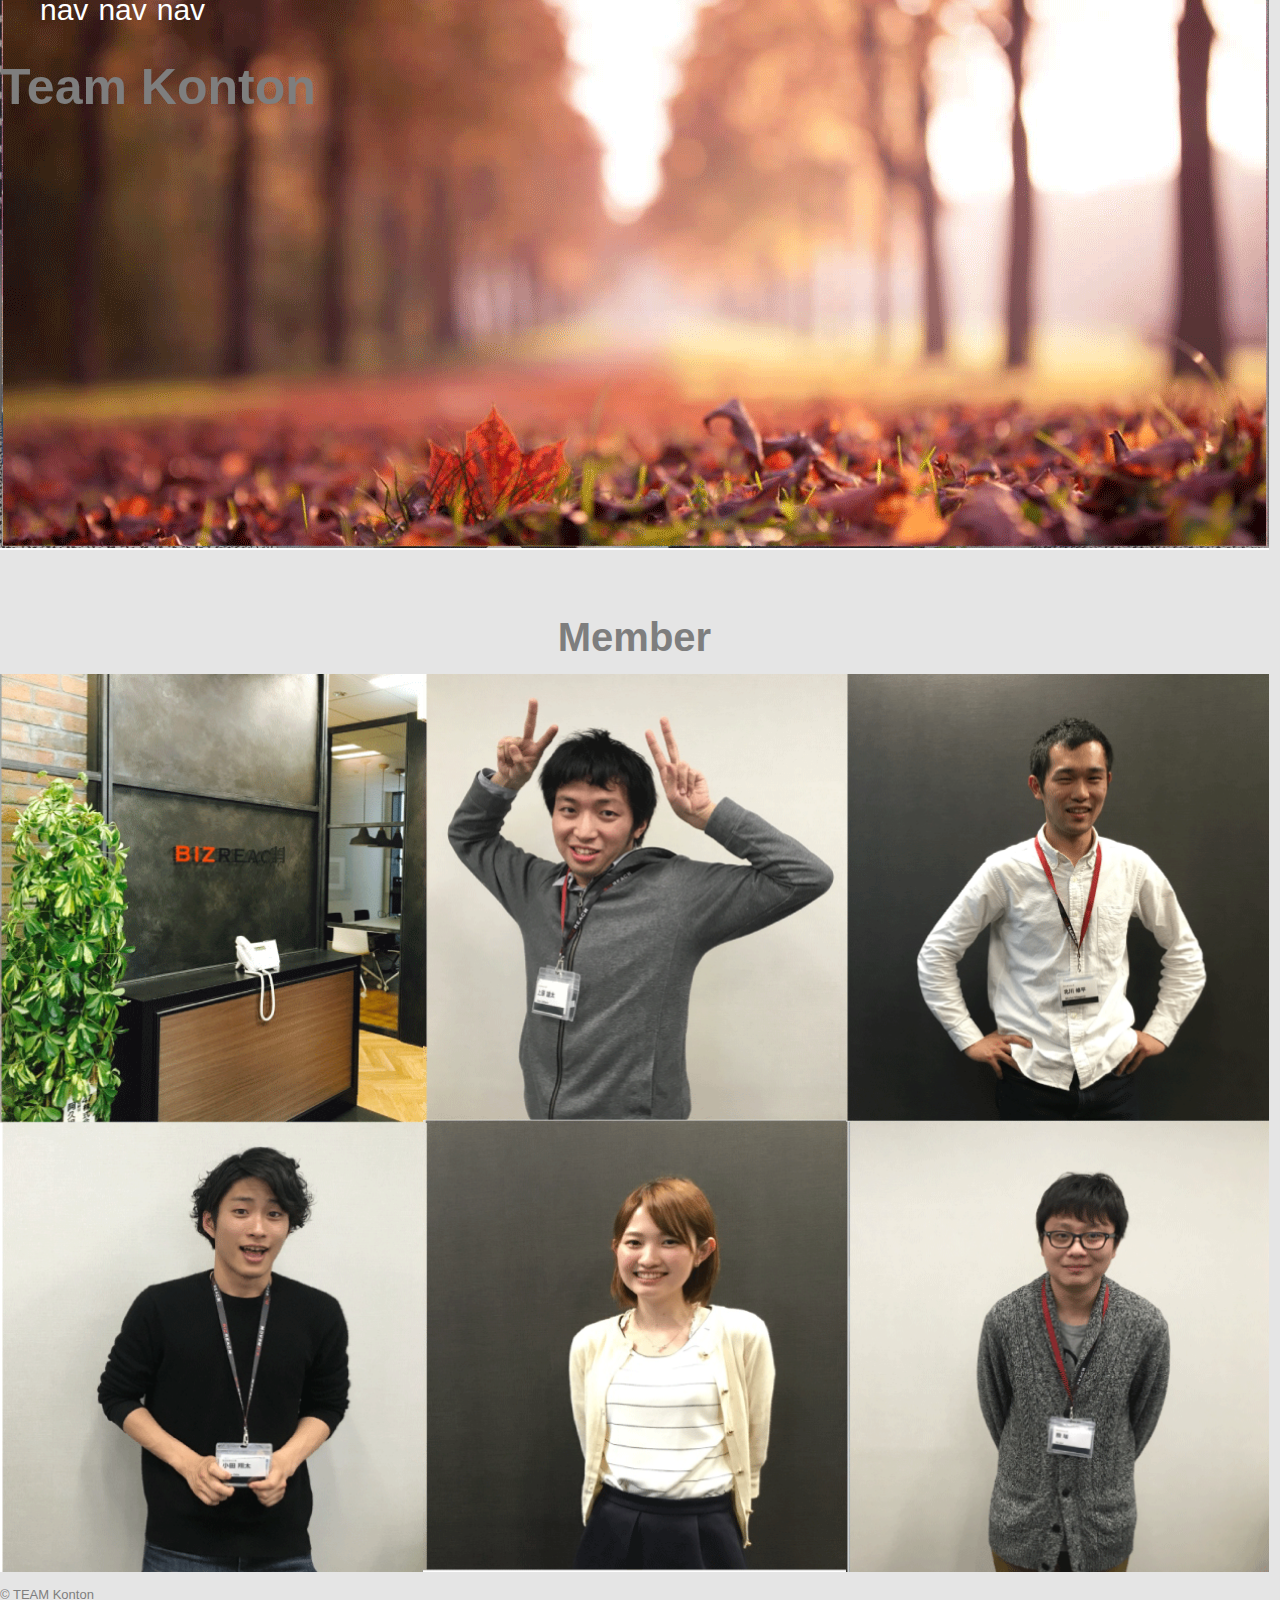
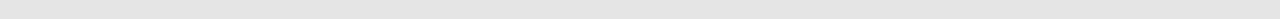
<file: index.html>
<!DOCTYPE html>
<html>
<head>
  <meta http-equiv="Content-Type" content="text/html; charset=UTF-8">
  <script src="//ajax.googleapis.com/ajax/libs/jquery/1.11.0/jquery.min.js"></script>
  <title>Konton TinBot織り成す世界</title>
  <link rel="stylesheet" href="css/normalize.css"> <script src="js/main.js"></script>
  <link rel="stylesheet" href="css/main.css"> <script src="js/main.js"></script>
</head>

<body>
  <div class="header-wrapper">
    <header>
      <nav class="header-navi cf">
        <ul>
          <li><a href="#">nav</a></li>
          <li><a href="#">nav</a></li>
          <li><a href="#">nav</a></li>
        </ul>
      </nav>
      <p class="header-logo">Team Konton</p>
    </header>
  </div>
  <main>
    <h1 class="main-title">Member</h1>
    <div class="cf">
      <div class="middle-box m1">
      </div>
      <a href="./profile/user.html?user=uehara"><div class="middle-box m2">
      </div></a>
      <a href="./profile/user.html?user=norio"></a><div class="middle-box m3">
      </div></a>
      <a href="./profile/user.html?user=shota"><div class="middle-box m4">
      </div></a>
      <a href="./profile/user.html?user=azumi"><div class="middle-box m5">
      </div></a>
      <a href="./profile/user.html?user=zui"><div class="middle-box m6">
      </div></a>
    </div>
  </main>
  <footer>
    <p class="copyright">&copy; TEAM Konton</p>
  </footer>
  </body>
</html>
</file>
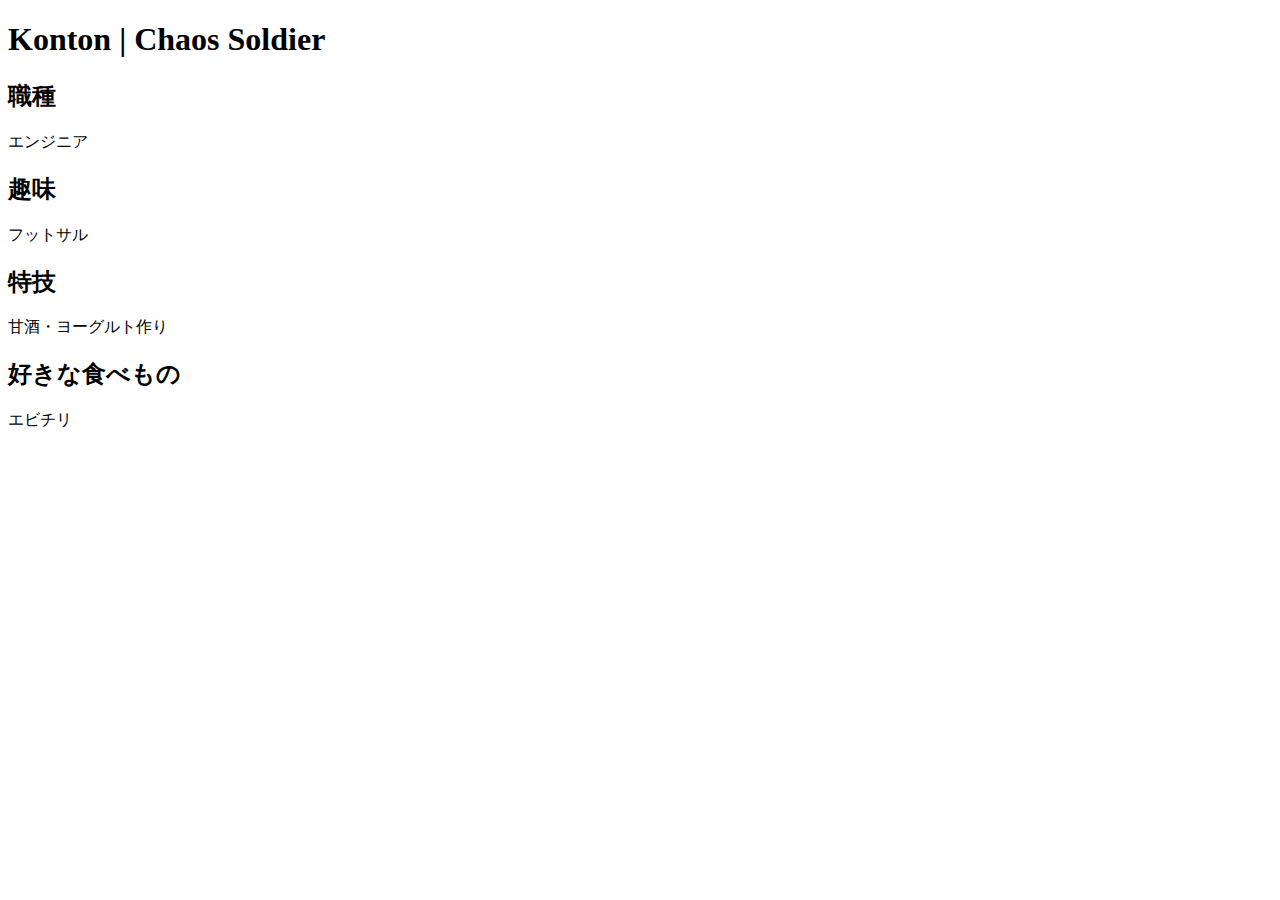
<file: profile/1.html>
<!DOCTYPE html>
<html>
<head>
	<title>Konton</title>
	<meta http-equiv="Content-Type" content="text/html; charset=UTF-8">
	<link rel="stylesheet" type="text/css" href="">
	<link rel="stylesheet" type="text/css" href="">
</head>
<body>
	<header>
		<h1>Konton | Chaos Soldier</h1>
	</header>
	<section>
		<h2>職種</h2>
		<p>エンジニア</p>
		<h2>趣味</h2>
		<p>フットサル</p>
		<h2>特技</h2>
		<p>甘酒・ヨーグルト作り</p>
		<h2>好きな食べもの</h2>
		<p>エビチリ</p>
	</section>
	<footer></footer>
</body>
</html>
</file>
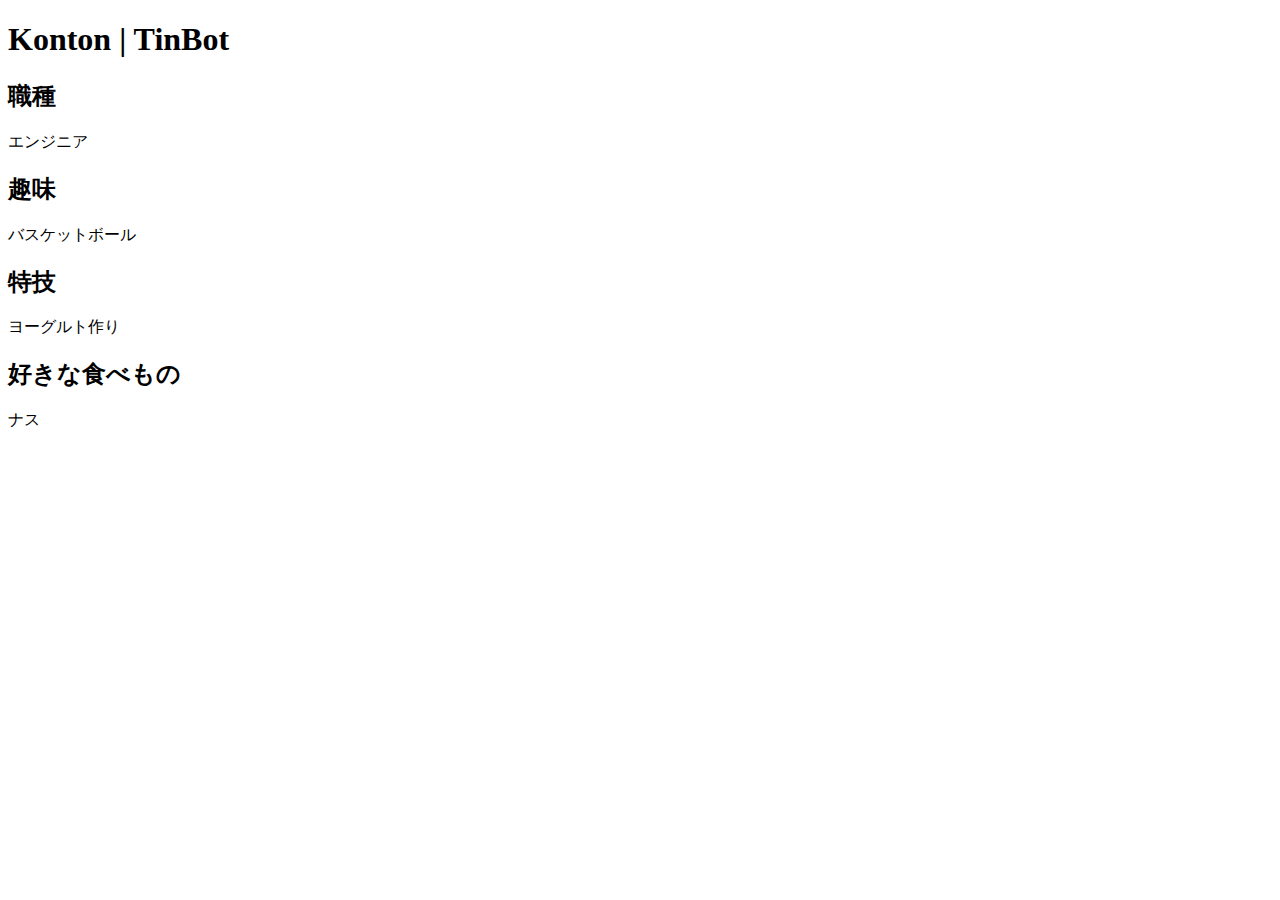
<file: profile/2.html>
<!DOCTYPE html>
<html>
<head>
	<title>Konton</title>
	<meta http-equiv="Content-Type" content="text/html; charset=UTF-8">
	<link rel="stylesheet" type="text/css" href="">
	<link rel="stylesheet" type="text/css" href="">
</head>
<body>
	<header>
		<h1>Konton | TinBot</h1>
	</header>
	<section>
		<h2>職種</h2>
		<p>エンジニア</p>
		<h2>趣味</h2>
		<p>バスケットボール</p>
		<h2>特技</h2>
		<p>ヨーグルト作り</p>
		<h2>好きな食べもの</h2>
		<p>ナス</p>
	</section>
	<footer></footer>
</body>
</html>
</file>
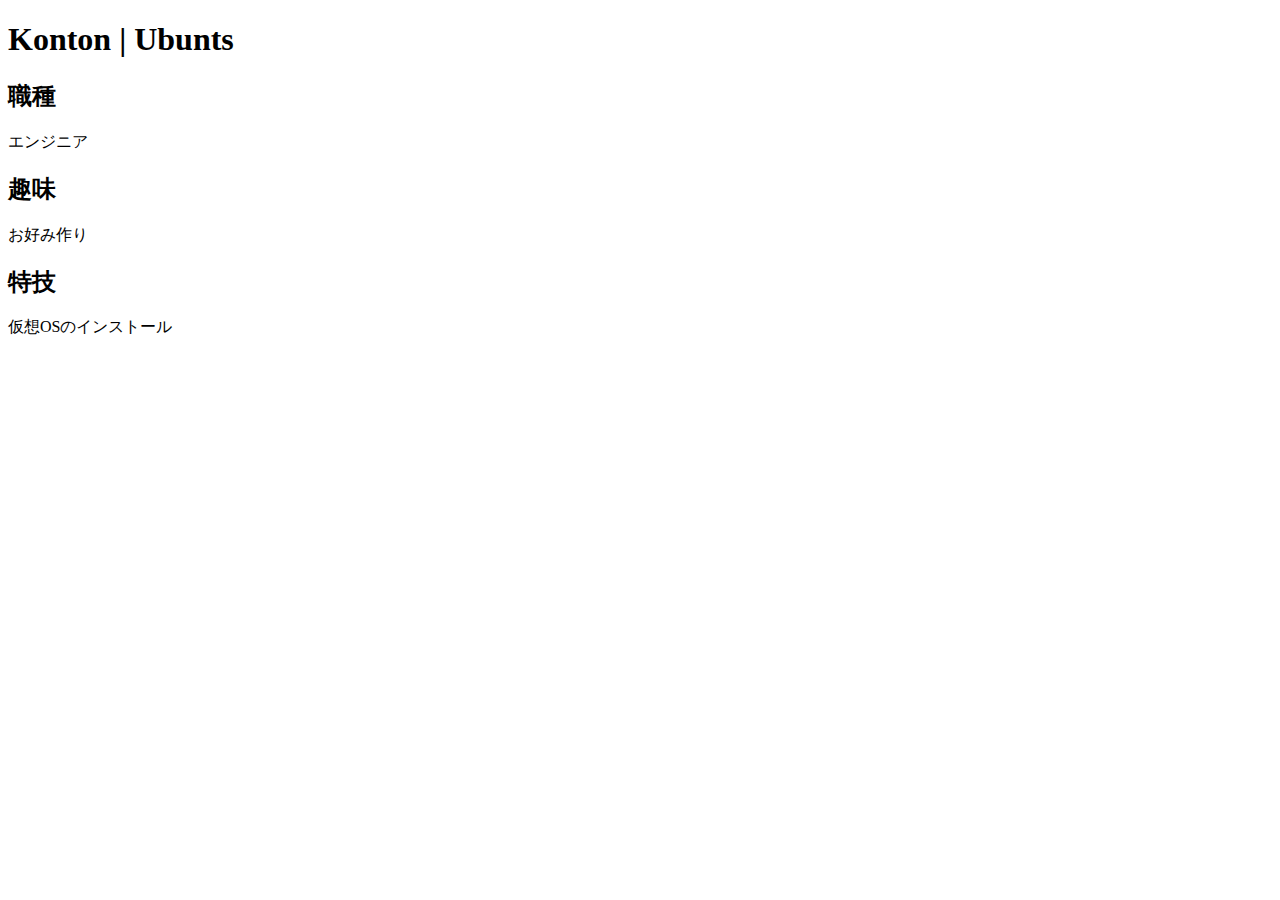
<file: profile/3.html>
<!DOCTYPE html>
<html>
<head>
	<title>Konton</title>
	<meta http-equiv="Content-Type" content="text/html; charset=UTF-8">
	<link rel="stylesheet" type="text/css" href="">
	<link rel="stylesheet" type="text/css" href="">
</head>
<body>
	<header>
		<h1>Konton | Ubunts</h1>
	</header>
	<section>
		<h2>職種</h2>
		<p>エンジニア</p>
		<h2>趣味</h2>
		<p>お好み作り</p>
		<h2>特技</h2>
		<p>仮想OSのインストール</p>
	</section>
	<footer></footer>
</body>
</html>
</file>
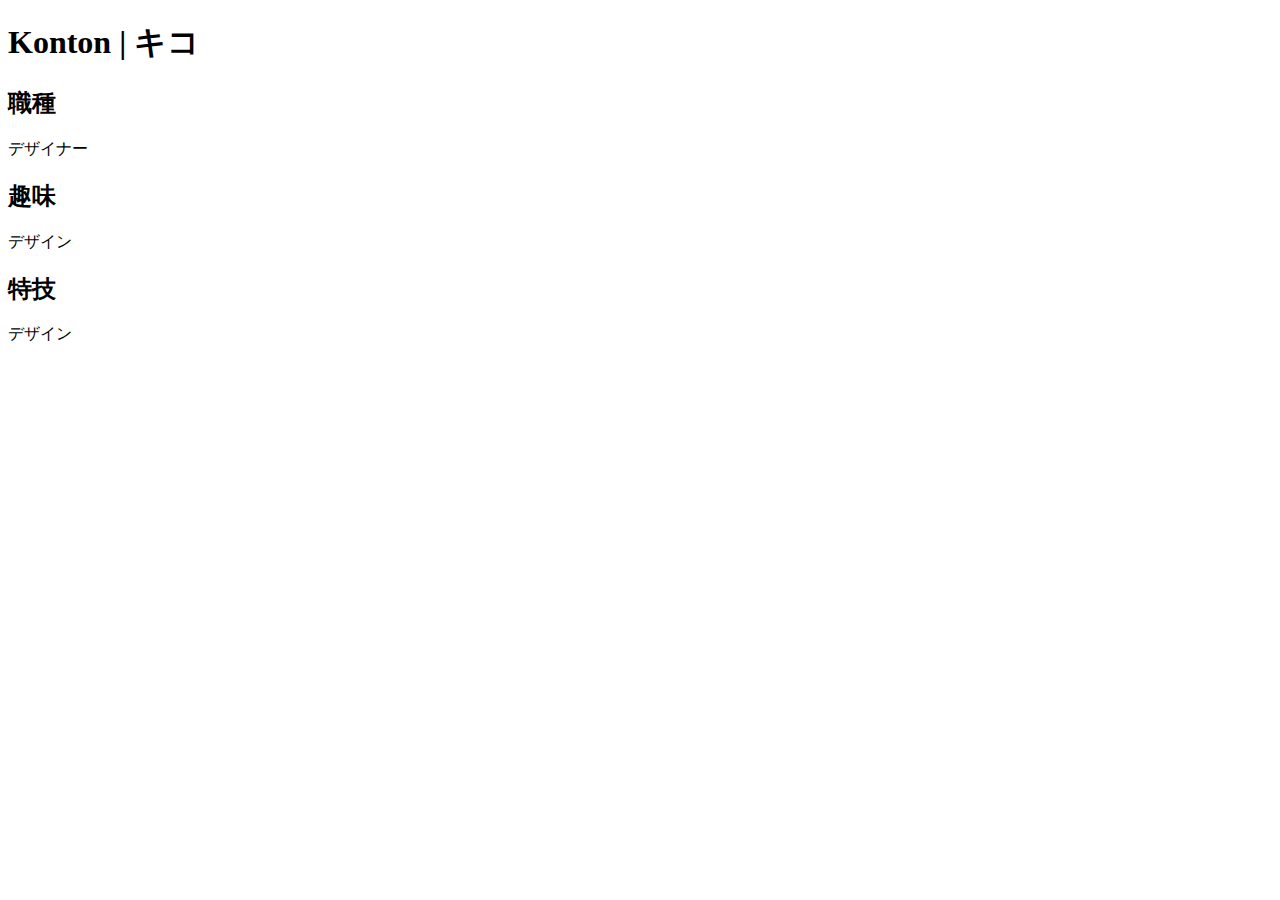
<file: profile/4.html>
<!DOCTYPE html>
<html>
<head>
	<title>Konton</title>
	<meta http-equiv="Content-Type" content="text/html; charset=UTF-8">
	<link rel="stylesheet" type="text/css" href="">
	<link rel="stylesheet" type="text/css" href="">
</head>
<body>
	<header>
		<h1>Konton | キコ</h1>
	</header>
	<section>
		<h2>職種</h2>
		<p>デザイナー</p>
		<h2>趣味</h2>
		<p>デザイン</p>
		<h2>特技</h2>
		<p>デザイン</p>
	</section>
	<footer></footer>
</body>
</html>
</file>
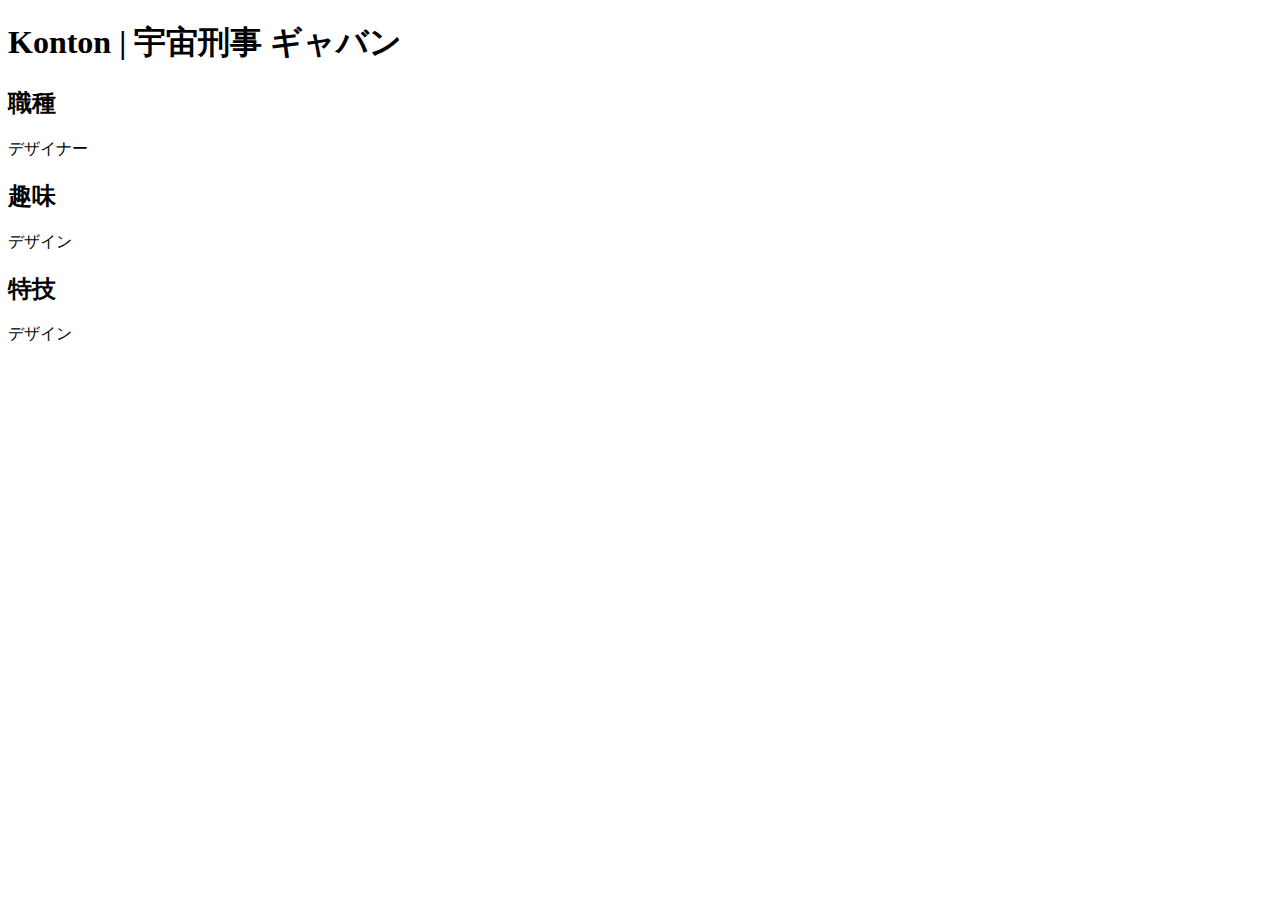
<file: profile/5.html>
<!DOCTYPE html>
<html>
<head>
	<title>Konton</title>
	<meta http-equiv="Content-Type" content="text/html; charset=UTF-8">
	<link rel="stylesheet" type="text/css" href="">
	<link rel="stylesheet" type="text/css" href="">
</head>
<body>
	<header>
		<h1>Konton |  宇宙刑事 ギャバン</h1>
	</header>
	<section>
		<h2>職種</h2>
		<p>デザイナー</p>
		<h2>趣味</h2>
		<p>デザイン</p>
		<h2>特技</h2>
		<p>デザイン</p>
	</section>
	<footer></footer>
</body>
</html>
</file>
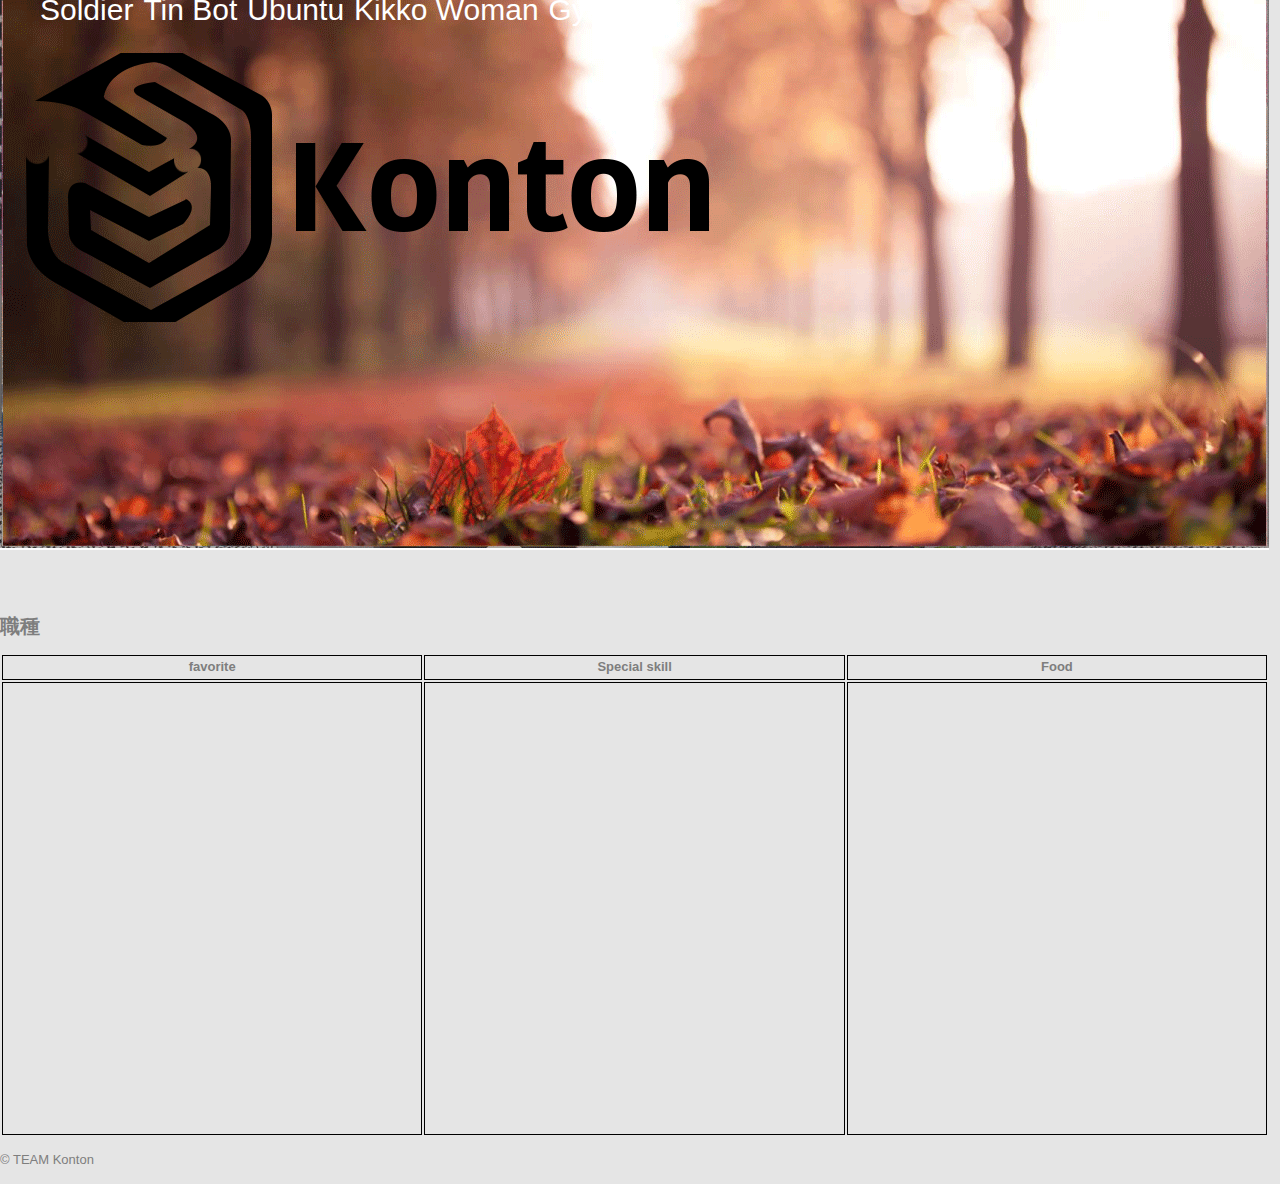
<file: profile/user.html>
<!DOCTYPE html>
<html>
<head>
	<meta http-equiv="Content-Type" content="text/html; charset=UTF-8">
  <title>Konton TinBot織り成す世界</title>
  <link rel="stylesheet" href="../css/normalize.css">
  <link rel="stylesheet" href="../css/main.css">
  <link rel="stylesheet" href="../css/pro.css">
</head>
<body>
	<div class="header-wrapper">
    <header>
      <nav class="header-navi cf">
        <ul>
          <li><a href="user.html?user=uehara">Soldier</a></li>
          <li><a href="user.html?user=norio">Tin Bot</a></li>
          <li><a href="user.html?user=shota">Ubuntu</a></li>
          <li><a href="user.html?user=azumi">Kikko Woman</a></li>
          <li><a href="user.html?user=zui">Gyaban</a></li>
        </ul>
      </nav>
      <div class="logo"><img src="../resource/logo－Konton.png"></div>
    </header>

	</div>
	<section>

		<h2>職種</h2>
		<p id="job"></p>
		<table>
			<tr>
				<th>favorite</th>
				<th>Special skill</th>
				<th>Food</th>
			</tr>
			<tr>
				<td><p id="shumi"></p></td>
				<td><p id="tokugi"></p></td>
				<td><p id="food"></p></td>
			</tr>
		</table>
	</section>
	<footer>
		<p class="copyright">&copy; TEAM Konton</p>
	</footer>

	<script   src="https://code.jquery.com/jquery-2.2.3.min.js"   integrity="sha256-a23g1Nt4dtEYOj7bR+vTu7+T8VP13humZFBJNIYoEJo="   crossorigin="anonymous"></script>
	<script src="../js/profile.js"></script>
</body>
</html>
</file>
<file: css/main.css>
/******* GENERAL *******/

.cf:after {
	content: '';
	display: block;
	clear: both;
}

body {
  background: #e5e5e5;
  font-family: Montserrat,"游ゴシック",YuGothic,"メイリオ", "Meiryo", "ヒラギノ角ゴ Pro W3", "Hiragino Kaku Gothic Pro", "Osaka", "ＭＳ Ｐゴシック", "MS P Gothic", Verdana, Arial, Helvetica, sans-serif;
  font-size: 13px;
  line-height: 1.6em;
  color: #7e7e7e;
  width: 1269px;
}


ul {
	list-style: none;
}

a{
  text-decoration: none;
}

/******* HEADER *******/

header a{
	font-size: 30px;
	color: #fff;
}

.header-wrapper{
	width: 100%;
	height: 600px;
	background-image: url(../resource/work_02_01.gif);
	background-repeat: no-repeat;
}

.header-navi ul{
	margin: 0;
}

.header-navi li{
	float:left;
	margin-right: 10px;
}

.header-logo{
	font-size: 50px;
	font-weight: bold;
}

.header-button{
	width: 200px;
	height: 50px;
	background-color: #fff
}

/******* MAIN *******/
.main-title{
	text-align: center;
	vertical-align: middle;
	font-size: 40px;
	font-weight: bold;
}

.middle-box{
	float: left;
	width: 423px;
	height: 449px;
	background-color: #fff
}

.m1{
	background-image: url(../resource/work_02_07.gif);
	background-repeat: no-repeat;
	background-size: cover;
}

.m2{
	background-image: url(../resource/work_02_08.gif);
	background-repeat: no-repeat;
	background-size: cover;
}

.m3{
	background-image: url(../resource/work_02_09.gif);
	background-repeat: no-repeat;
	background-size: cover;
}

.m4{
	background-image: url(../resource/work_02_10.gif);
	background-repeat: no-repeat;
	background-size: cover;
}

.m5{
	background-image: url(../resource/work_02_17.gif);
	background-repeat: no-repeat;
	background-size: cover;
}

.m6{
	background-image: url(../resource/work_02_12.gif);
	background-repeat: no-repeat;
	background-size: cover;
}
</file>
<file: css/pro.css>
td{
	height: 449px;
	width: 423px;
	border: 1px #000 solid;
	text-align: center;
}
th{
	border: 1px #000 solid;
}
td > p{
	font-size: 40px;
}
</file>
